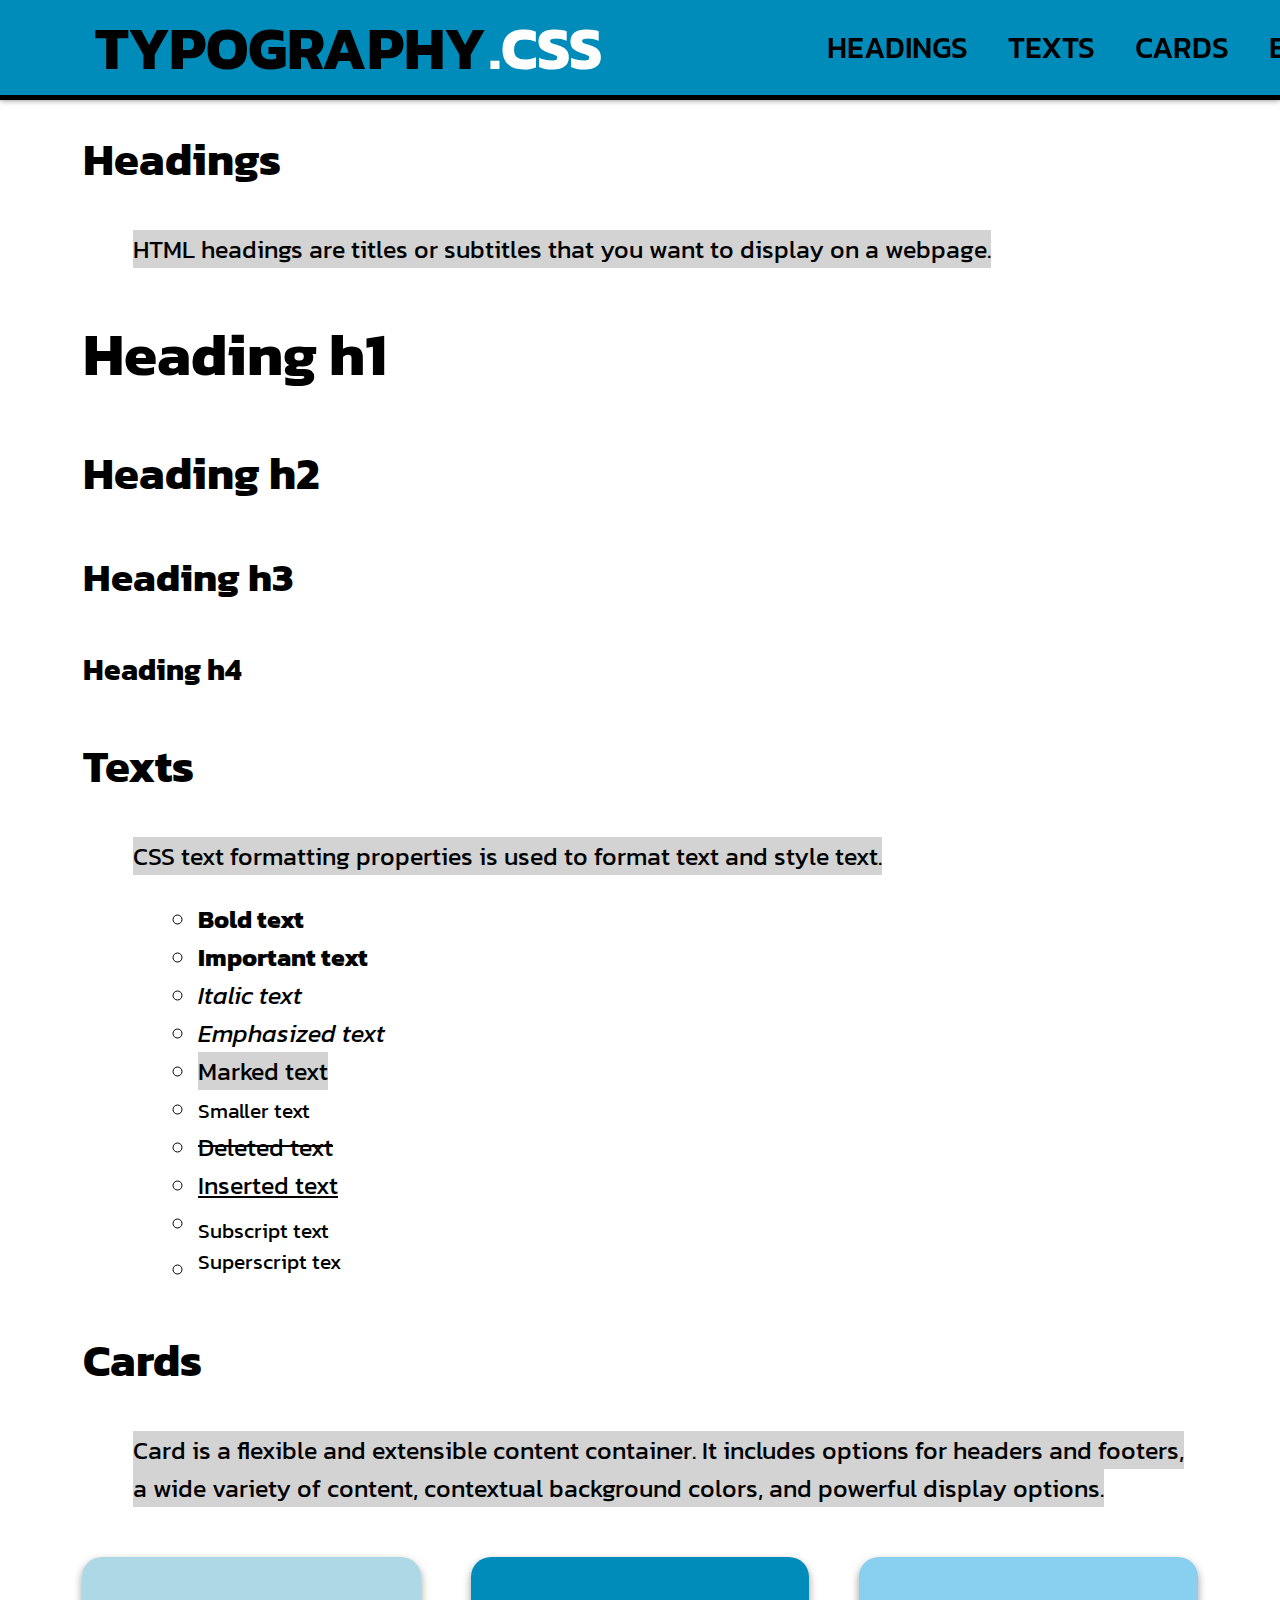
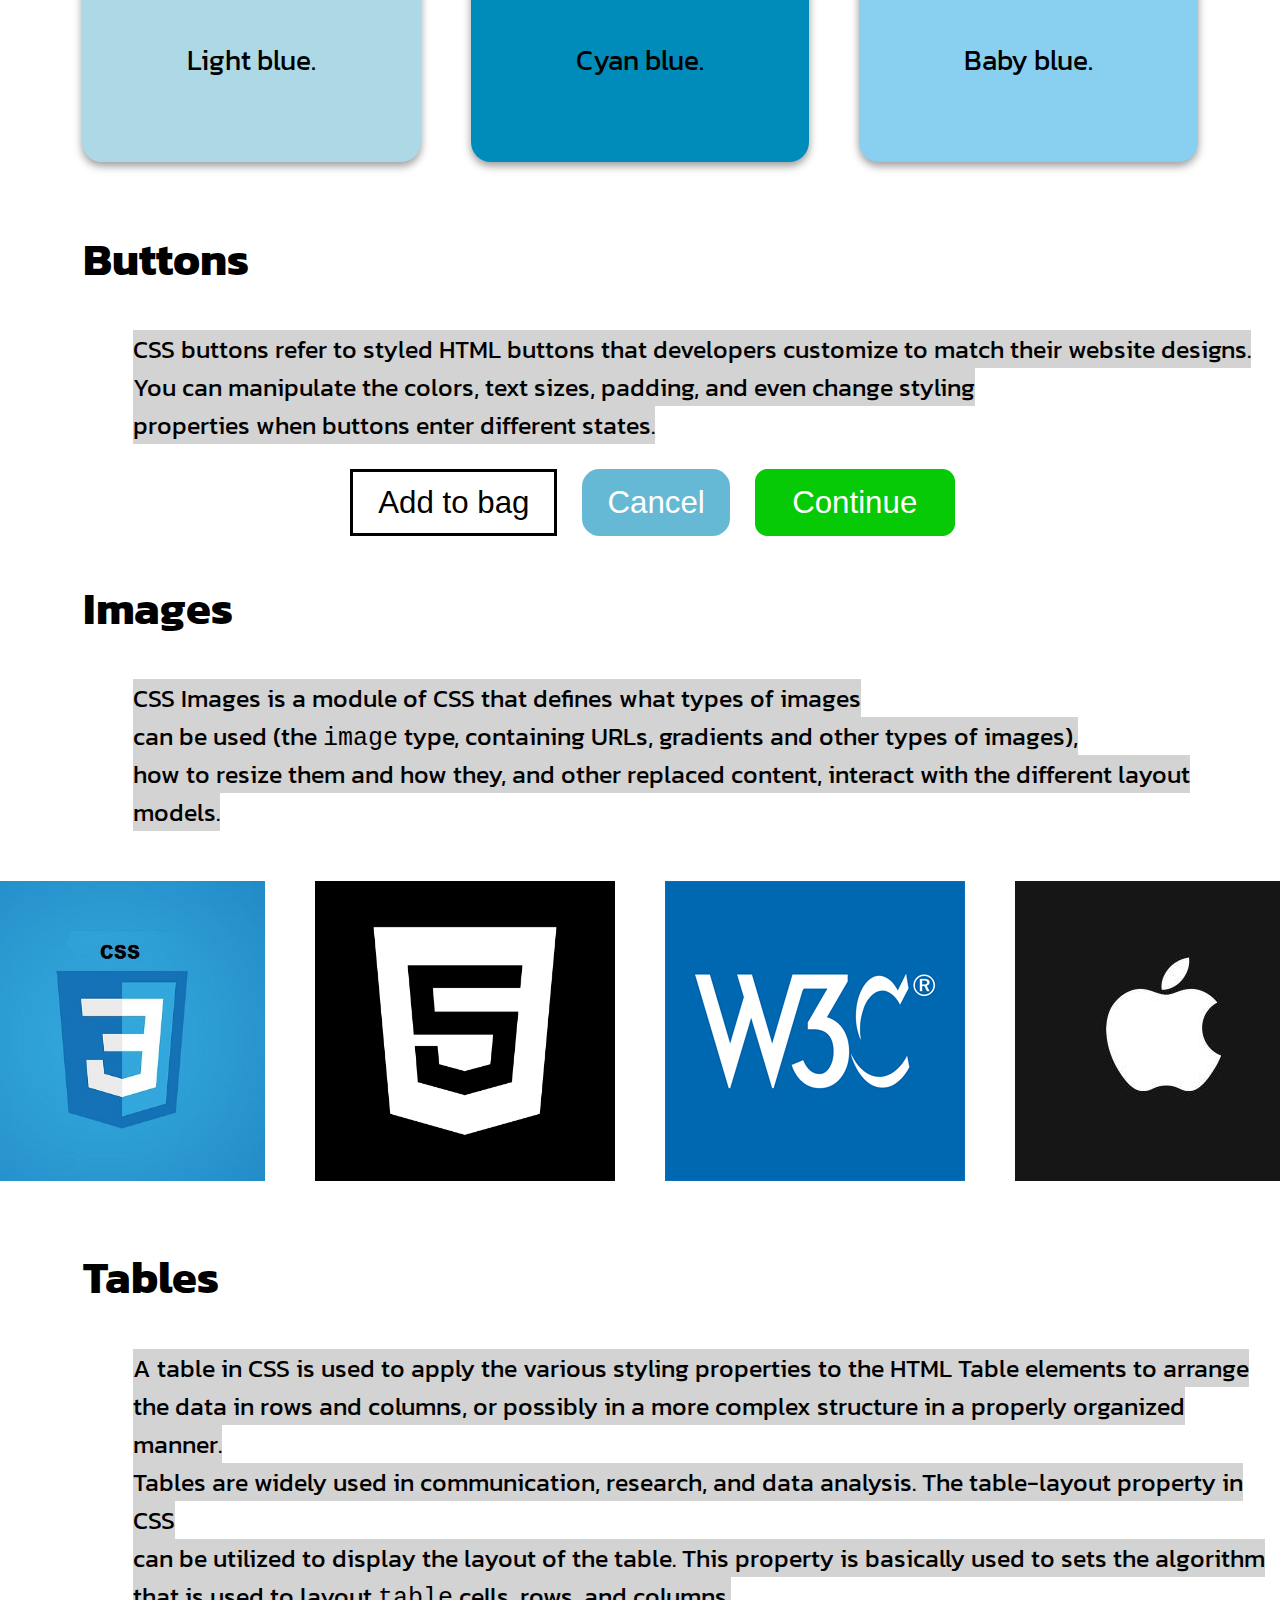
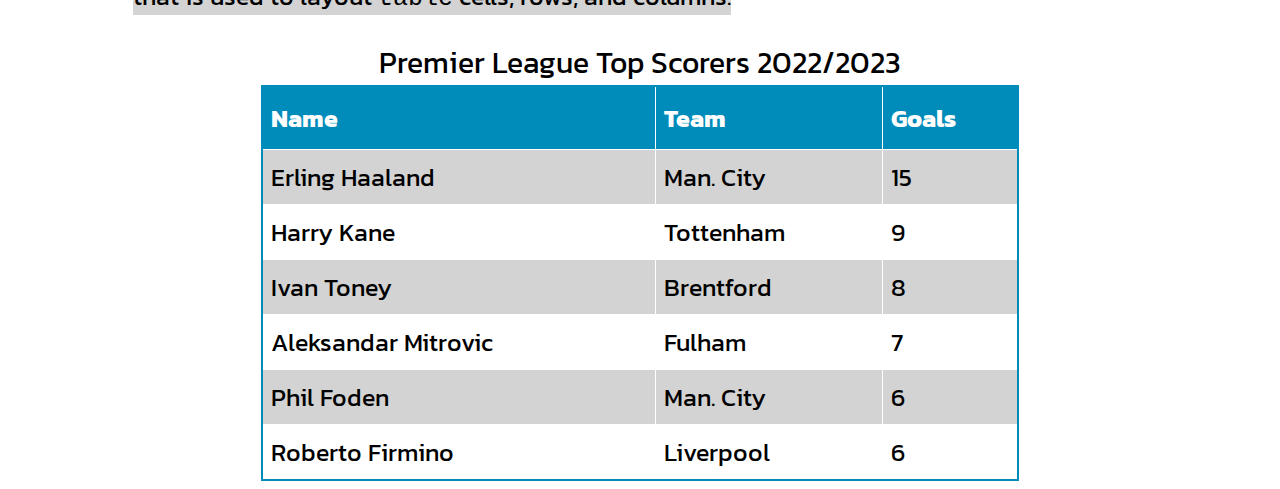
<file: docs/index.html>
<!DOCTYPE html>
<html lang="cs">

<head>
    <meta charset="UTF-8">
    <meta name="viewport" content="width=device-width, initial-scale=1.0">
    <link rel="stylesheet" href="typography.css">
    <link rel="stylesheet" href="main.css">
    <title>Typography CSS</title>
</head>

<body>
    <header>
        <nav class="navbar">
            <div class="logo">
                <a href="#" title="Main page">
                    <h1>Typography<span>.CSS</span></h1>
            </div>
            <ul>
                <li><a href="#headings">headings</a></li>
                <li><a href="#texts">texts</a></li>
                <li><a href="#cards">cards</a></li>
                <li><a href="#buttons">buttons</a></li>
                <li><a href="#images">images</a></li>
                <li><a href="#tables">tables</a></li>
            </ul>
        </nav>
    </header>
    <main>
        <section class="headings">
            <h2><span id="headings"></span>Headings</h2>
            <p><mark>HTML headings are titles or subtitles that you want to display on a webpage.</mark></p>
            <h1>Heading h1</h1>
            <h2>Heading h2</h2>
            <h3>Heading h3</h3>
            <h4>Heading h4</h4>
        </section>
        <section class="texts">
            <h2><span id="texts"></span>Texts</h2>
            <p><mark>CSS text formatting properties is used to format text and style text.</mark></p>
            <ul>
                <li><b>Bold text</b></li>
                <li><strong>Important text</strong></li>
                <li><i>Italic text</i></li>
                <li><em>Emphasized text</em></li>
                <li><mark>Marked text</mark></li>
                <li><small>Smaller text</small></li>
                <li><del>Deleted text</del></li>
                <li><ins>Inserted text</ins></li>
                <li><sub>Subscript text</sub></li>
                <li><sup>Superscript tex</sup></li>
            </ul>

        </section>
        <h2><span id="cards"></span>Cards</h2>
        <p><mark>Card is a flexible and extensible content container. It includes options for headers and footers,<br>
                a wide variety of content, contextual background colors, and powerful display options.</mark></p>
        <section class="cards">
            <div class="card1">
                <div class="card__card1">
                    <h5>Light blue.</h5>
                </div>
            </div>
            <div class="card2">
                <div class="card__card2">
                    <h5>Cyan blue.</h5>
                </div>
            </div>
            <div class="card3">
                <div class="card__card3">
                    <h5>Baby blue.</h5>
                </div>
            </div>



        </section>
        <h2><span id="buttons"></span>Buttons</h2>
        <p><mark>CSS buttons refer to styled HTML buttons that developers customize to match their website designs. <br>
                You can
                manipulate the colors, text sizes, padding, and even change styling <br> properties when buttons enter
                different
                states.</mark></p>
        <section class="buttons">
            <button class="button--add" type="button">Add to bag</button>
            <button class="button--cancel" type="button">Cancel</button>
            <button class="button--continue" type="button"><span>Continue</span></button>
        </section>
        <h2><span id="images"></span>Images</h2>
        <p><mark>CSS Images is a module of CSS that defines what types of images <br> can be used (the
                <code>image</code> type,
                containing
                URLs, gradients and other types of images), <br> how to resize them and how they, and other replaced
                content,
                interact with the different layout models.</mark></p>
        <section class="images">
            <div class="container">
                <img src="img/css.jpg" alt="CSS" class="image">
                <div class="overlay">
                    <div class="text">CSS</div>
                </div>
            </div>
            <div class="container">
                <img src="img/html.png" alt="HTML" class="image">
                <div class="overlay">
                    <div class="text">HTML</div>
                </div>
            </div>
            <div class="container">
                <img src="img/w3c.png" alt="W3C" class="image">
                <div class="overlay">
                    <div class="text">W3C</div>
                </div>
            </div>
            <div class="container">
                <img src="img/apple.png" alt="APPLE" class="image">
                <div class="overlay">
                    <div class="text">APPLE</div>
                </div>
            </div>
        </section>
        <section class="tables" id="tables">
            <h2><span id="tables"></span>Tables</h2>
            <p><mark>A table in CSS is used to apply the various styling properties to the HTML Table elements to
                    arrange <br>
                    the data in rows and columns, or possibly in a more complex structure in a properly organized
                    manner. <br>
                    Tables are widely used in communication, research, and data analysis. The table-layout property in
                    CSS <br>
                    can be utilized to display the layout of the table.
                    This property is basically used to sets the algorithm <br> that is used to layout
                    <code>table</code> cells, rows, and columns.</mark>
            </p>
            <table>
                <caption>Premier League Top Scorers 2022/2023</caption>
                <tbody>
                    <tr>
                        <th>Name</th>
                        <th>Team</th>
                        <th>Goals</th>
                    </tr>
                    <tr>
                        <td>Erling Haaland</td>
                        <td>Man. City</td>
                        <td>15</td>
                    </tr>
                    <tr>
                        <td>Harry Kane</td>
                        <td>Tottenham</td>
                        <td>9</td>
                    </tr>
                    <tr>
                        <td>Ivan Toney</td>
                        <td>Brentford</td>
                        <td>8</td>
                    </tr>
                    <tr>
                        <td>Aleksandar Mitrovic</td>
                        <td>Fulham</td>
                        <td>7</td>
                    </tr>
                    <tr>
                        <td>Phil Foden</td>
                        <td>Man. City</td>
                        <td>6</td>
                    </tr>
                    <tr>
                        <td>Roberto Firmino</td>
                        <td>Liverpool</td>
                        <td>6</td>
                    </tr>
                </tbody>
            </table>
        </section>
    </main>
    <footer>
        

    </footer>


</body>

</html>
</file>
<file: docs/typography.css>
@import url('https://fonts.googleapis.com/css2?family=Kanit&display=swap');

body {
    font-family: 'Kanit', sans-serif;
}

html {
    font-size: 25px;
}

/* Headings */
h1 {
    font-size: 60px;
}

h2 {
    font-size: 45px;
}

h3 {
    font-size: 40px;
}

h4 {
    font-size: 30px;
}

h5 {
    font-size: 28px;
}

/* Texts */
p {
    margin-left: 5rem;
}

b,
strong
.bold {
    font-weight: 700;
}

a {
    font-weight: 500;
}

mark {
    background-color: lightgray;
}

em,
i {
    font-style: italic;
}

/* Lists */
ul {
    list-style: circle;

}

/* Cards */
.cards {
    display: flex;
    flex-direction: row;
    justify-content: center;
}

.card1 {
    margin: 1rem;
    padding: 5px;
    background-color: #ADD8E6;
    border-radius: 20px;
    width: fit-content;
    box-shadow: 0 4px 8px 0 rgba(0, 0, 0, 0.4);
}

.card__card1 {
    padding: 30px 100px;
}

.card2 {
    margin: 1rem;
    padding: 5px;
    background-color: #008CBA;
    border-radius: 20px;
    width: max-content;
    box-shadow: 0 4px 8px 0 rgba(0, 0, 0, 0.4);
}

.card__card2 {
    padding: 30px 100px;
}

.card3 {
    margin: 1rem;
    padding: 5px;
    background-color: #89CFF0;
    border-radius: 20px;
    width: max-content;
    box-shadow: 0 4px 8px 0 rgba(0, 0, 0, 0.4);
}

.card__card3 {
    padding: 30px 100px;
}

/* Buttons */
button {
    font-size: 1.25rem;
    border-radius: 0rem;
    padding: 0.5rem 1rem;
    margin: 0rem 0rem 0rem 1rem;
    border: none;
}

.button--add {
    background-color: white;
    color: black;
    border: solid black;
    transition-duration: 0.3s;
}

.buttons {
    display: flex;
    flex-direction: row;
    justify-content: center;
}

.button--add:hover {
    background-color: black;
    color: white;
}

.button--cancel {
    background-color: #008CBA;
    color: white;
    border-radius: 0.7rem;
    transition-duration: 0.3s;
    cursor: pointer;
    opacity: 0.6;
}

.button--cancel:hover {
    opacity: 1;
}

.button--continue {
    display: inline-block;
    border-radius: 0.5rem;
    background-color: rgb(5, 202, 5);
    color: white;
    transition: all 0.5s;
    cursor: pointer;
    width: 200px;
}

.button--continue span {
    display: inline-block;
    cursor: pointer;
    position: relative;
    transition: 0.5s;
}

.button--continue:hover span {
    padding-right: 25px;

}

.button--continue span:after {
    content: '\00bb';
    position: absolute;
    opacity: 0;
    top: 0;
    right: -20px;
    transition: 0.5s;
}

.button--continue:hover span:after {
    opacity: 1;
    right: 0;
}

/* Images */
.images {
    display: flex;
    flex-direction: row;
    justify-content: center;
}

.container {
    position: relative;
    width: 300px;
    margin: 1rem;
}

.image {
    display: block;
    width: 300px;
    height: 300px;
}

.overlay {
    position: absolute;
    width: 300px;
    height: 300px;
    top: 0;
    bottom: 0;
    left: 0;
    right: 0;
    height: 100%;
    width: 100%;
    opacity: 0;
    transition: .5s ease;
    background-color: #008CBA;
}

.container:hover .overlay {
    opacity: 1;
}

.text {
    color: white;
    font-size: 35px;
    position: absolute;
    top: 50%;
    left: 50%;
    transform: translate(-50%, -50%);
    -ms-transform: translate(-50%, -50%);
}

/* Tables */
table {
    border-collapse: collapse;
    border: 2px #008CBA solid;
}

table {
    width: 60%;
    margin-left: 20%;
}

table caption {
    font-size: larger;
}

table td,
table th {
    border: 1px solid white;
    padding: 8px;
}

table tr:nth-child(even) {
    background-color: lightgray;
}

table th {
    padding-top: 12px;
    padding-bottom: 12px;
    text-align: left;
    background-color: #008CBA;
    color: white;
}
</file>
<file: docs/main.css>
main {
    margin-top: 5rem;
}

header {

    background: #008CBA;

    position: fixed;

    top: 0;

    left: 0;

    width: 100%;

    z-index: 1;

    box-shadow: 0px 0px 6px 0px rgba(0, 0, 0, 0.5);

}

p {
    margin-left: 5rem;
}


h1 {
    margin-left: 3rem;
}

h2 {
    margin-left: 3rem;
    position: relative;
}

h2 span {
    position: absolute;
    top: -120px;
}

h3 {
    margin-left: 3rem;
}

h4 {
    font-size: 30px;
    margin-left: 3rem;
}

h5 {
    font-weight: 400;
}

.logo {
    height: 40px;
    margin: auto 0;
    display: flex;
    flex-direction: column;
    justify-content: center;
}

.logo span {
    color: white;
}

.navbar {
    display: flex;
    flex-direction: row;
    justify-content: space-between;
    max-width: 100%;
    border-bottom: solid black 5px;
}

.navbar ul {
    display: flex;
    flex-direction: row;
    justify-content: right;
    list-style: none;
    margin: 1rem;
    font-size: larger;
}

.navbar a {
    color: black;
    margin: 20px;
    text-transform: uppercase;
    justify-content: right;
    text-decoration: none;
}

.navbar a:hover {
    cursor: pointer;
    color: white;
    transition-duration: 0.5s;

}


.logo span {
    font-size: 60px;
    margin-left: 0.1rem;
}

.headings {
    top: -100px;
}

.headings span {
    font-size: 45px;
    margin-left: 2rem;
}

.texts ul {
    margin-left: 6rem;
}
</file>
